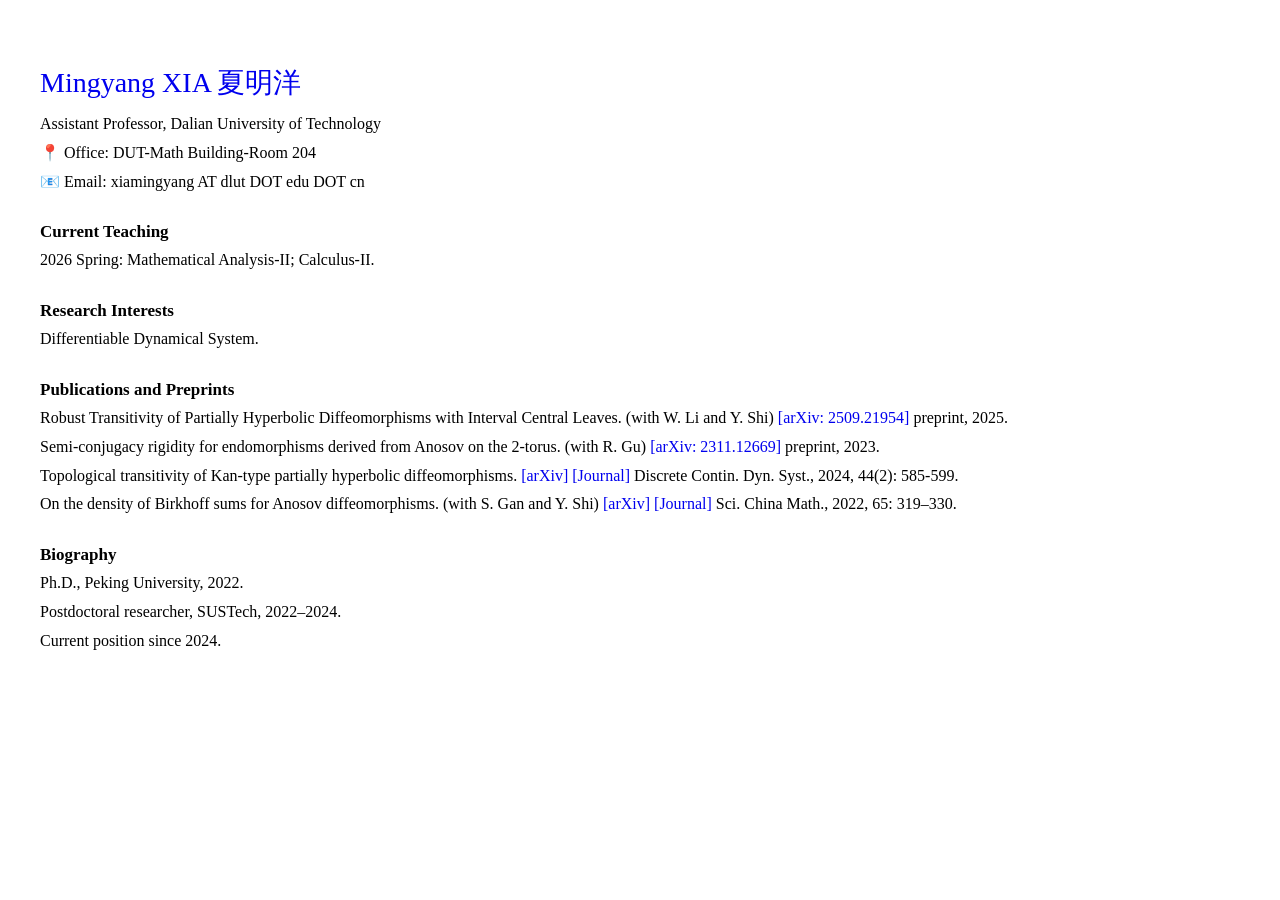
<file: Homepage.html>
<!DOCTYPE html>
<html lang="en">
<head>
    <meta charset="utf-8">
    <!-- 浏览器标签标题 -->
    <title>XIA's Webpage</title>
    <style>
        /* 全局样式 */
        body {
            /* 固定最大宽度 */
            max-width: 1200px;
            /* 上下大边距、左右自动居中 */
            margin: 4em auto;
            /* 左右小内边距，手机不贴边 */
            padding: 0 1em;
            /* 默认学术衬线字体 Times New Roman */
            font-family: serif;
            /* 标准正文大小 */
            font-size: 16px;
            /* 默认黑色正文 */
            color: #000;
        }

        /* 顶部大名字 一级标题 */
        .myname {
            font-size: 28px;
            margin-bottom: 10px;
            color: #0000EE;
        }

        /* 板块小标题 二级标题（加粗） */
        h3 {
            font-size: 17px;
            font-weight: bold;
            margin-top: 28px;
            margin-bottom: 6px;
        }

        /* 论文列表样式：实现圆点项目符号，去掉默认列表缩进 */
        ul {
            list-style-type: disc; /* 圆点项目符号，和图片一致 */
            font-size: 17px;
            font-weight: bold;
            margin-top: 28px;
            margin-bottom: 6px;
        }

        /* 单篇论文样式：控制行距和间距，避免空行 */
        li {
            margin: 4px 0;
            padding: 0;
            line-height: 1.55;
        }
        
        /* 普通段落行距 */
        p {
            margin: 4px 0;
            line-height: 1.55;
        }

        /* ========== 专属超链接设置 ========== */
        a {
            color: #0000EE;       /* 标准蓝色 */
            text-decoration: none;/* 默认无下划线 */
        }
        a:hover {
            text-decoration: none;/* 鼠标放上去也不下划线，保持极简 */
        }
    </style>
</head>

<body>
    <!-- 首页大名字 -->
    <div class="myname">Mingyang XIA 夏明洋</div>

    <p>Assistant Professor, Dalian University of Technology</p>
    <p><span class="icon">📍</span> Office: DUT-Math Building-Room 204</p>
    <p><span class="icon">📧</span> Email: xiamingyang AT dlut DOT edu DOT cn</p>

    <!-- 板块0 -->
    <h3>Current Teaching</h3>
    <p>2026 Spring: Mathematical Analysis-II; Calculus-II.</p>

    <!-- 板块1 -->
    <h3>Research Interests</h3>
    <p>Differentiable Dynamical System.</p>
    
    <!-- 板块2 -->
    <h3>Publications and Preprints</h3>
    <p>Robust Transitivity of Partially Hyperbolic Diffeomorphisms with Interval Central Leaves.
        (with W. Li and Y. Shi) 
        <a href="https://arxiv.org/abs/2509.21954">[arXiv: 2509.21954]</a> preprint, 2025.</p>
    <p>Semi-conjugacy rigidity for endomorphisms derived from Anosov on the 2-torus.
        (with R. Gu)
        <a href="https://arxiv.org/abs/2311.12669">[arXiv: 2311.12669]</a> preprint, 2023.</p>
    <p>Topological transitivity of Kan-type partially hyperbolic diffeomorphisms.
        <a href="https://arxiv.org/abs/2303.08539">[arXiv]</a> 
        <a href="https://www.aimsciences.org//article/doi/10.3934/dcds.2023117">[Journal]</a> Discrete Contin. Dyn. Syst., 2024, 44(2): 585-599.</p>
    <p>On the density of Birkhoff sums for Anosov diffeomorphisms.
        (with S. Gan and Y. Shi)
        <a href="https://arxiv.org/abs/2003.03935">[arXiv]</a> 
        <a href="https://link.springer.com/article/10.1007/s11425-020-1858-9">[Journal]</a> Sci. China Math., 2022, 65: 319–330.</p>
    
    <!-- 板块3 -->
    <h3>Biography</h3>
    <p>Ph.D., Peking University, 2022.</p>
    <p>Postdoctoral researcher, SUSTech, 2022–2024.</p>
    <p>Current position since 2024.</p>

</body>
</html>
</file>
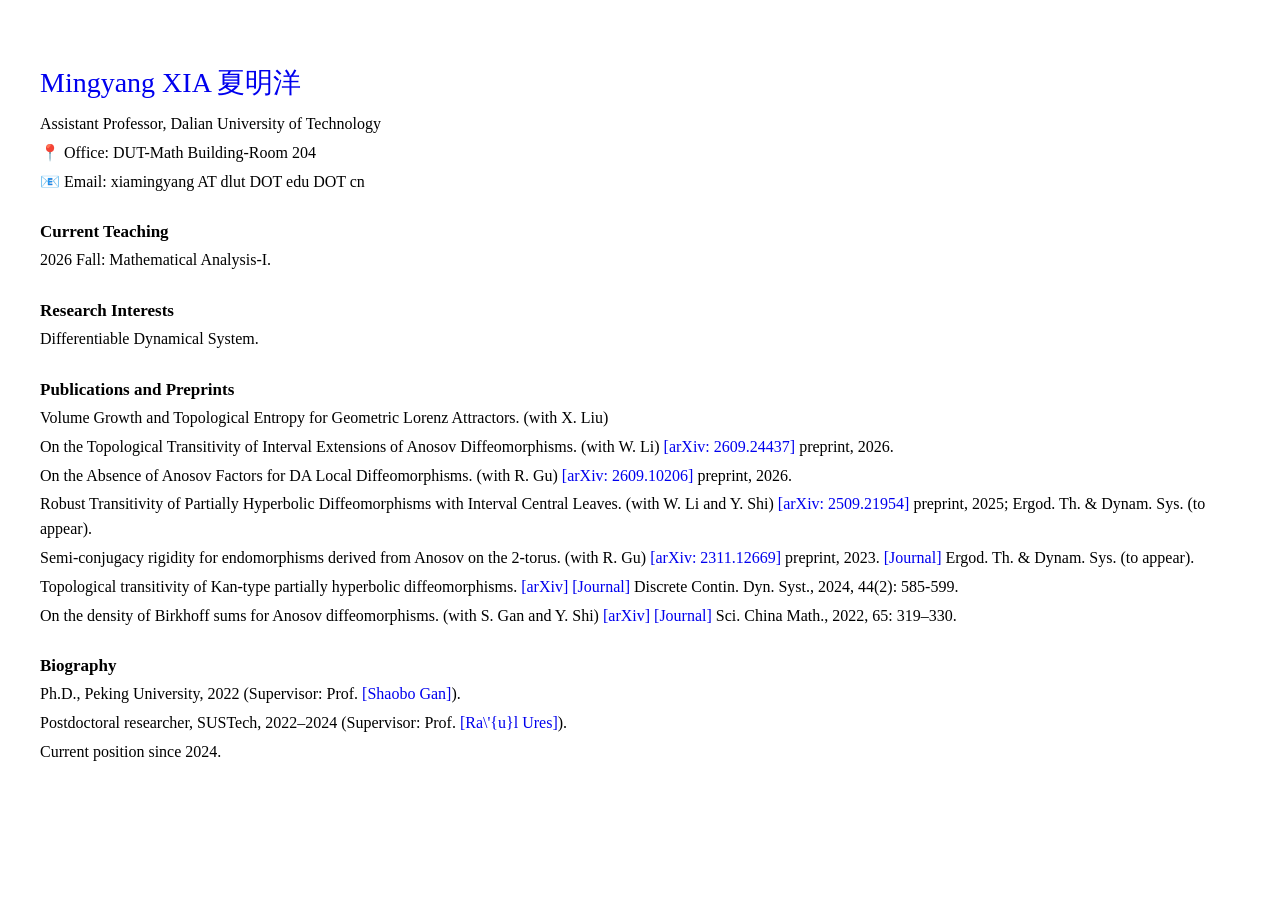
<file: HomepageO.html>
<!DOCTYPE html>
<html lang="en">
<head>
    <meta charset="utf-8">
    <!-- 浏览器标签标题 -->
    <title>XIA's Webpage</title>
    <style>
        /* 全局样式 */
        body {
            /* 固定最大宽度 */
            max-width: 1200px;
            /* 上下大边距、左右自动居中 */
            margin: 4em auto;
            /* 左右小内边距，手机不贴边 */
            padding: 0 1em;
            /* 默认学术衬线字体 Times New Roman */
            font-family: serif;
            /* 标准正文大小 */
            font-size: 16px;
            /* 默认黑色正文 */
            color: #000;
        }

        /* 顶部大名字 一级标题 */
        .myname {
            font-size: 28px;
            margin-bottom: 10px;
            color: #0000EE;
        }

        /* 板块小标题 二级标题（加粗） */
        h3 {
            font-size: 17px;
            font-weight: bold;
            margin-top: 28px;
            margin-bottom: 6px;
        }

        /* 论文列表样式：实现圆点项目符号，去掉默认列表缩进 */
        ul {
            list-style-type: disc; /* 圆点项目符号，和图片一致 */
            font-size: 17px;
            font-weight: bold;
            margin-top: 28px;
            margin-bottom: 6px;
        }

        /* 单篇论文样式：控制行距和间距，避免空行 */
        li {
            margin: 4px 0;
            padding: 0;
            line-height: 1.55;
        }
        
        /* 普通段落行距 */
        p {
            margin: 4px 0;
            line-height: 1.55;
        }

        /* ========== 专属超链接设置 ========== */
        a {
            color: #0000EE;       /* 标准蓝色 */
            text-decoration: none;/* 默认无下划线 */
        }
        a:hover {
            text-decoration: none;/* 鼠标放上去也不下划线，保持极简 */
        }
    </style>
</head>

<body>
    <!-- 首页大名字 -->
    <div class="myname">Mingyang XIA 夏明洋</div>

    <p>Assistant Professor, Dalian University of Technology</p>
    <p><span class="icon">📍</span> Office: DUT-Math Building-Room 204</p>
    <p><span class="icon">📧</span> Email: xiamingyang AT dlut DOT edu DOT cn</p>

    <!-- 板块0 -->
    <h3>Current Teaching</h3>
    <p>2026 Fall: Mathematical Analysis-I.</p>

    <!-- 板块1 -->
    <h3>Research Interests</h3>
    <p>Differentiable Dynamical System.</p>
    
    <!-- 板块2 -->
    <h3>Publications and Preprints</h3>
    <p>Volume Growth and Topological Entropy for Geometric Lorenz Attractors.
        (with X. Liu) </p>
    <p>On the Topological Transitivity of Interval Extensions of Anosov Diffeomorphisms.
        (with W. Li)
        <a href="https://arxiv.org/abs/2609.24437" target="_blank">[arXiv: 2609.24437]</a> preprint, 2026.</p>
    <p>On the Absence of Anosov Factors for DA Local Diffeomorphisms.
        (with R. Gu)
        <a href="https://arxiv.org/abs/2609.10206" target="_blank">[arXiv: 2609.10206]</a> preprint, 2026.</p>
    <p>Robust Transitivity of Partially Hyperbolic Diffeomorphisms with Interval Central Leaves.
        (with W. Li and Y. Shi) 
        <a href="https://arxiv.org/abs/2509.21954">[arXiv: 2509.21954]</a> preprint, 2025; Ergod. Th. & Dynam. Sys. (to appear).</p>
    <p>Semi-conjugacy rigidity for endomorphisms derived from Anosov on the 2-torus.
        (with R. Gu)
        <a href="https://arxiv.org/abs/2311.12669">[arXiv: 2311.12669]</a> preprint, 2023.</a>
        <a href="https://doi.org/10.1017/etds.2026.10344">[Journal]</a> Ergod. Th. & Dynam. Sys. (to appear).</p>
    <p>Topological transitivity of Kan-type partially hyperbolic diffeomorphisms.
        <a href="https://arxiv.org/abs/2303.08539">[arXiv]</a> 
        <a href="https://www.aimsciences.org//article/doi/10.3934/dcds.2023117">[Journal]</a> Discrete Contin. Dyn. Syst., 2024, 44(2): 585-599.</p>
    <p>On the density of Birkhoff sums for Anosov diffeomorphisms.
        (with S. Gan and Y. Shi)
        <a href="https://arxiv.org/abs/2003.03935">[arXiv]</a> 
        <a href="https://link.springer.com/article/10.1007/s11425-020-1858-9">[Journal]</a> Sci. China Math., 2022, 65: 319–330.</p>
    
    <!-- 板块3 -->
    <h3>Biography</h3>
    <p>Ph.D., Peking University, 2022 (Supervisor: Prof. <a href="https://math.pku.edu.cn/jsdw/js_20180628175159671361/g_20180628175159671361/69918.htm">[Shaobo Gan]</a>).</p>
    <p>Postdoctoral researcher, SUSTech, 2022–2024 (Supervisor: Prof. <a href="https://www.sustech.edu.cn/en/faculties/english-ures-raul.html"> [Ra\'{u}l Ures]</a>).</p>
    <p>Current position since 2024.</p>

</body>
</html>
</file>
